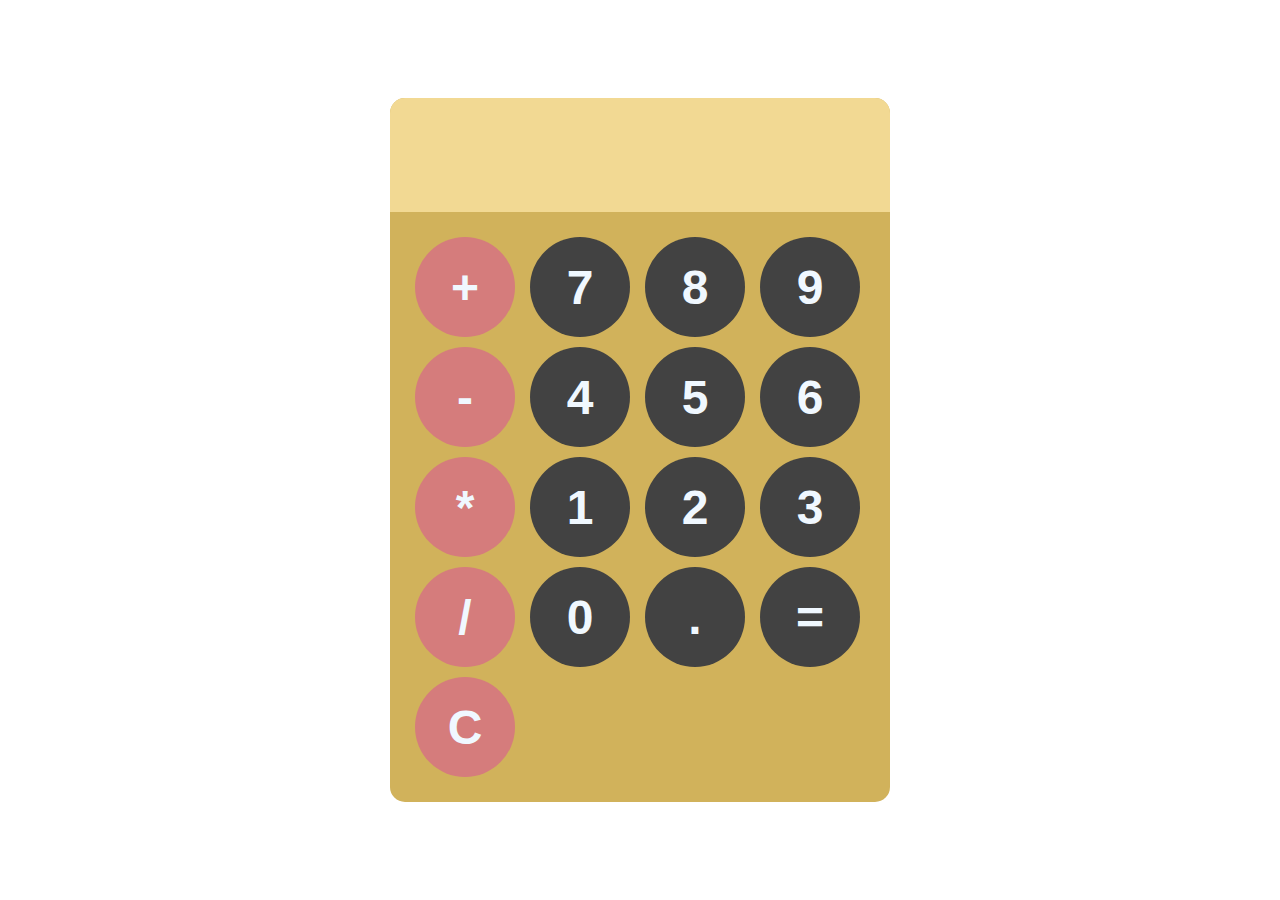
<file: calculator/index.html>
<html lang="en">
<head>
    <meta charset="UTF-8">
    <meta name="viewport" content="width=device-width, initial-scale=1.0">
    <title>Document</title>
    <link rel="stylesheet" href="style.css">
</head>
<body>
    <div id="calculator">
        <input id="display" readonly>
        <div id="keys">
            <button class="operator-btn" onclick="appendToDisplay('+')">+</button>
            <button onclick="appendToDisplay('7')">7</button>
            <button onclick="appendToDisplay('8')">8</button>
            <button onclick="appendToDisplay('9')">9</button>
            <button class="operator-btn" onclick="appendToDisplay('-')">-</button>
            <button onclick="appendToDisplay('4')">4</button>
            <button onclick="appendToDisplay('5')">5</button>
            <button onclick="appendToDisplay('6')">6</button>
            <button class="operator-btn" onclick="appendToDisplay('*')">*</button>
            <button onclick="appendToDisplay('1')">1</button>
            <button onclick="appendToDisplay('2')">2</button>
            <button onclick="appendToDisplay('3')">3</button>
            <button class="operator-btn" onclick="appendToDisplay('/')">/</button>
            <button onclick="appendToDisplay('0')">0</button>
            <button onclick="appendToDisplay('.')">.</button>
            <button onclick="calculate()">=</button>
            <button class="operator-btn" onclick="clearDisplay()">C</button>
        </div>
    </div>
    <script src="index.js"></script>
</body>
</html>
</file>
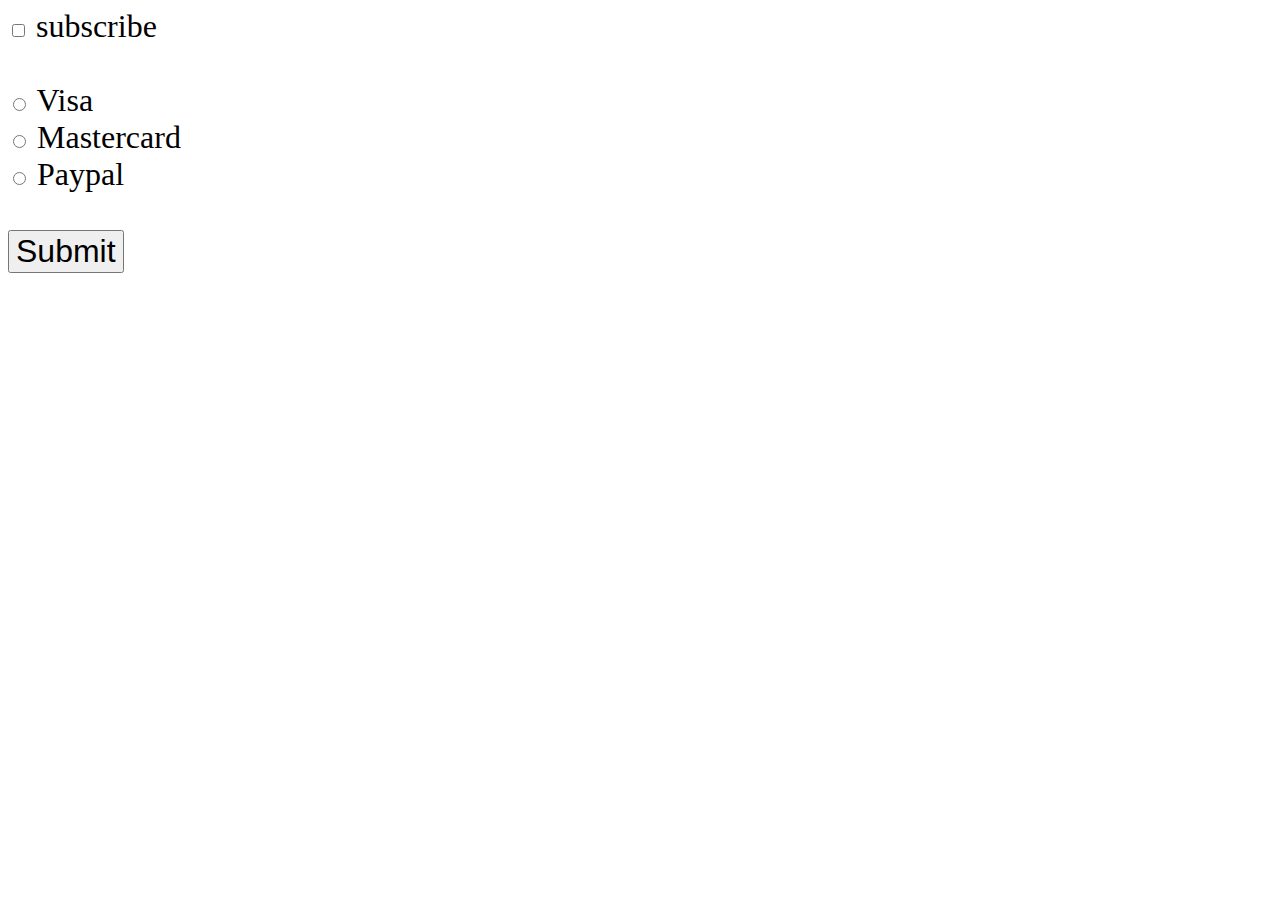
<file: checkProperty/index.html>
<html lang="en">
<head>
    <meta charset="UTF-8">
    <meta name="viewport" content="width=device-width, initial-scale=1.0">
    <title>Document</title>
    <link rel="stylesheet" href="style.css">
</head>
<body>
    <input type="checkbox" id="myCheckBox">
    <label for="myCheckBox">subscribe</label>
    <br>
    <br>
    <input name="card" type="radio" id="visaBtn">
    <label for="visaBtn">Visa</label>
    <br>
    <input name="card" type="radio" id="mastercardBtn">
    <label for="mastercardBtn">Mastercard</label>
    <br>
    <input name="card" type="radio" id="paypalBtn">
    <label for="paypalBtn">Paypal</label>
    <br>
    <br>
    <button type="submit" id="mySubmit">Submit</button>
    <p id="subResult"></p>
    <p id="paymentResult"></p>
    <script src="index.js"></script>
</body>
</html>
</file>
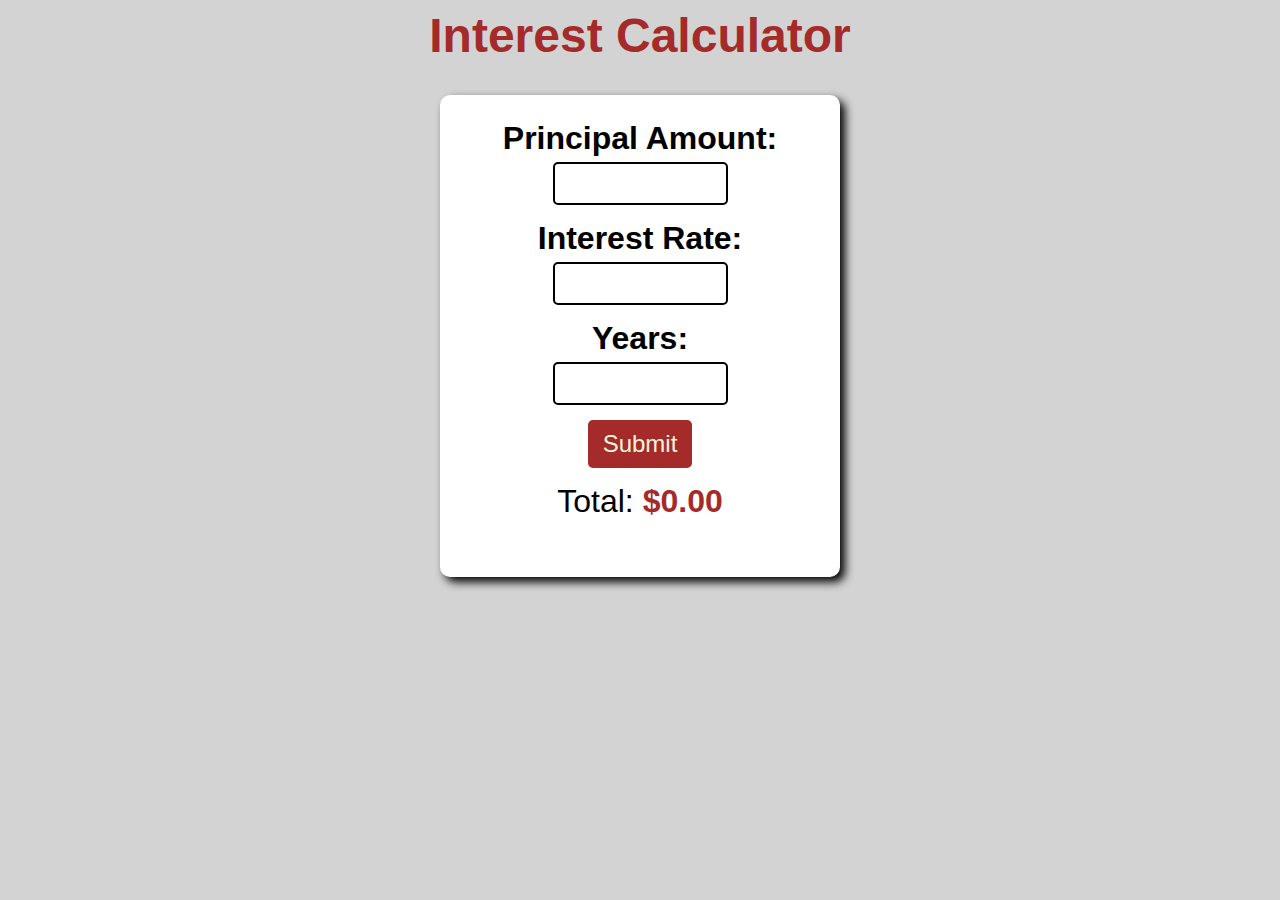
<file: compoundInterestCalculator/index.html>
<html lang="en">
<head>
    <meta charset="UTF-8">
    <meta name="viewport" content="width=device-width, initial-scale=1.0">
    <title>Document</title>
    <link rel="stylesheet" href="style.css">
</head>
<body>
    <h1>Interest Calculator</h1>
    <form action="">
        <label for="principal">Principal Amount:</label>
        <input type="number" name="" id="principal">
        <label for="rate">Interest Rate:</label>
        <input type="number" name="" id="rate">
        <label for="rate">Years:</label>
        <input type="number" name="" id="years">
        <button type="button" onclick="calculator()">Submit</button>
        <pi id="total">Total: <span id="total-amount">$0.00</span></p>
    </form>
    <script src="index.js"></script>
</body>
</html>
</file>
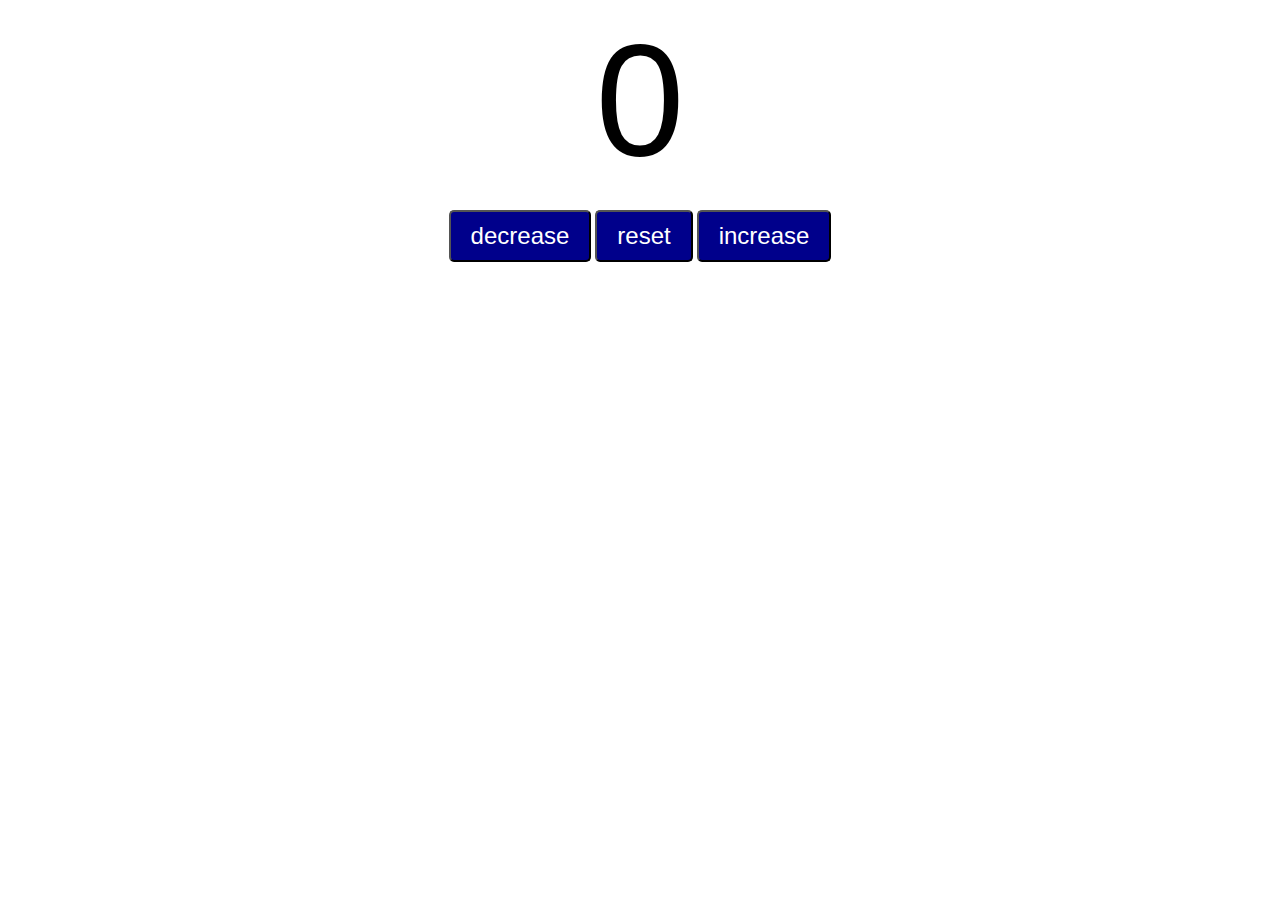
<file: counterProgram/index.html>
<html lang="en">
<head>
    <meta charset="UTF-8">
    <meta name="viewport" content="width=device-width, initial-scale=1.0">
    <title>Document</title>
    <link rel="stylesheet" href="style.css">
</head>
<body>
    <label for="" id="countLabel">0</label><br>
    <div id="btnContainer">
        <button class="buttons" id="decreaseBtn">decrease</button>
        <button class="buttons" id="resetBtn">reset</button>
        <button class="buttons" id="increaseBtn">increase</button>
        <script src="index.js"></script>
    </div>
</body>
</html>
</file>
<file: calculator/style.css>
body{
    margin: 0;
    display: flex;
    justify-content: center;
    align-items: center;
    height: 100vh;
}

button{
    width:100px;
    height: 100px;
    border-radius: 50px;
    border: none;
    background-color: rgb(66, 66, 66);
    color: aliceblue;
    font-size: 3rem;
    font-weight: bold;
    cursor: pointer;
}

#keys{
    display: grid;
    grid-template-columns: repeat(4, 1fr);
    gap: 10px;
    padding: 25px;
}

#calculator{
    font-family: Arial, Helvetica, sans-serif;
    background-color: rgb(209, 178, 91);
    border-radius: 15px;
    max-width: 500px;
    overflow: hidden;
}

#display{
    width: 100%;
    padding: 20px;
    font-size: 4rem;
    text-align: left;
    border: none;
    background-color: rgb(242, 217, 147);
}

button:hover{
    background-color: rgb(137, 134, 134);
}

button:active{
    background-color: rgb(203, 199, 199);
}

.operator-btn{
    background-color: rgb(213, 124, 124);
}
</file>
<file: checkProperty/style.css>
body{
    font-family: Verdana;
    font-size: 2em;
}

#mySubmit{
    font-size: 1em;
}
</file>
<file: compoundInterestCalculator/style.css>
body{
    font-family: Arial, Helvetica, sans-serif;
    background-color: lightgray;
}

h1{
    color: brown;
    font-size: 3em;
    text-align: center;
}

form{
    background-color: white;
    max-width: 350px;
    margin: auto;
    padding: 25px;
    border-radius: 10px;
    box-shadow: 5px 5px 10px black;
    display: flex;
    flex-direction: column;
    align-items: center;
}

label{
    font-size: 2em;
    font-weight: bold;
}
input{
    width: 50%;
    text-align: center;
    font-size: 2em;
    border: 2px solid black;
    border-radius: 5px;
    margin-top: 5px;
    margin-bottom: 15px;
}

button{
    background-color: brown;
    color: beige;
    font-size: 1.5em;
    border: none;
    border-radius: 5px;
    padding: 10px 15px;
    cursor: pointer;
    margin-bottom: 15px;
}

button:hover{
    background-color: rgb(73, 20, 20);
}

#total{
    font-size: 2em;
}

#total-amount{
    color: brown;
    font-weight: bold;
}
</file>
<file: counterProgram/style.css>
#countLabel{
    display: block;
    text-align: center;
    font-size: 10em;
    font-family: Arial, Helvetica, sans-serif;
}

#btnContainer{
    text-align: center;
}

.buttons{
    padding: 10px 20px;
    font-size: 1.5em;
    color: white;
    background-color: darkblue;
    border-radius: 5px;
    cursor: pointer;
    transition: background-color 0.25;
}

.buttons:hover{
    background-color: black;
}
</file>
